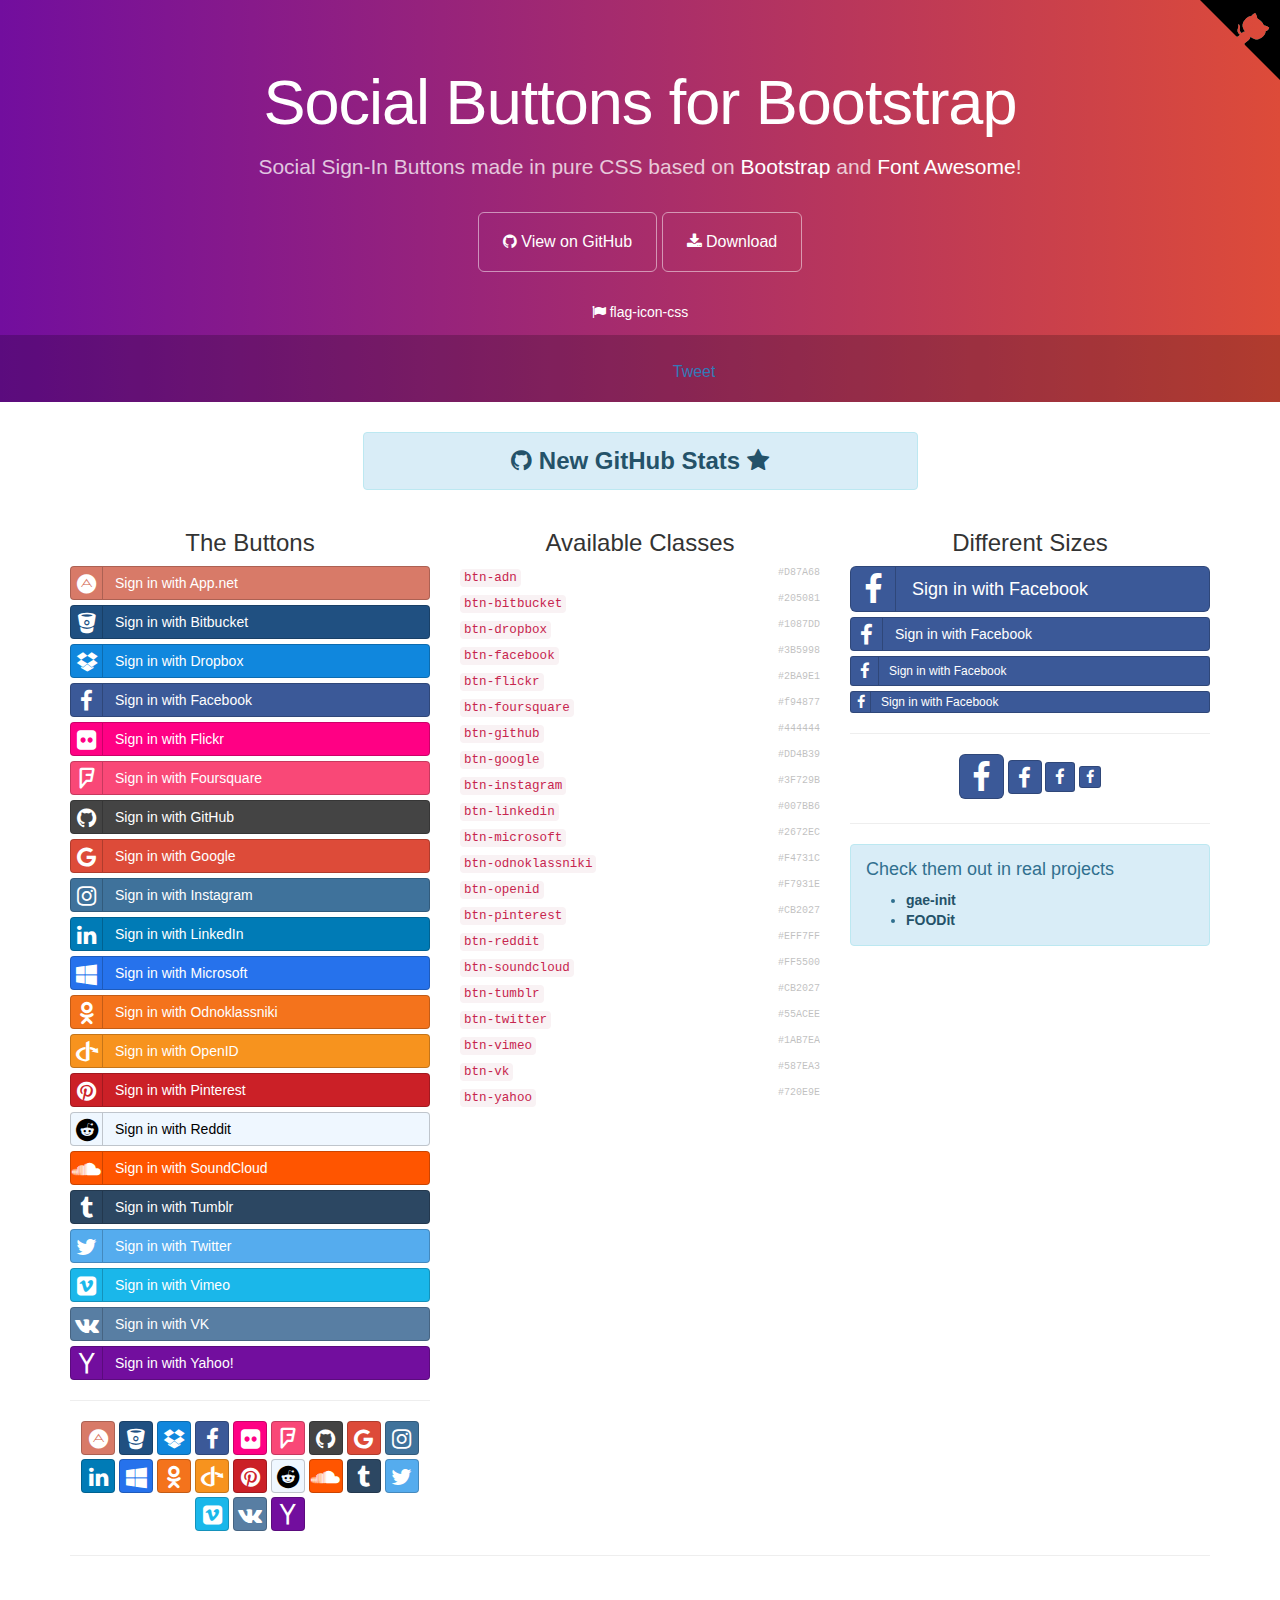
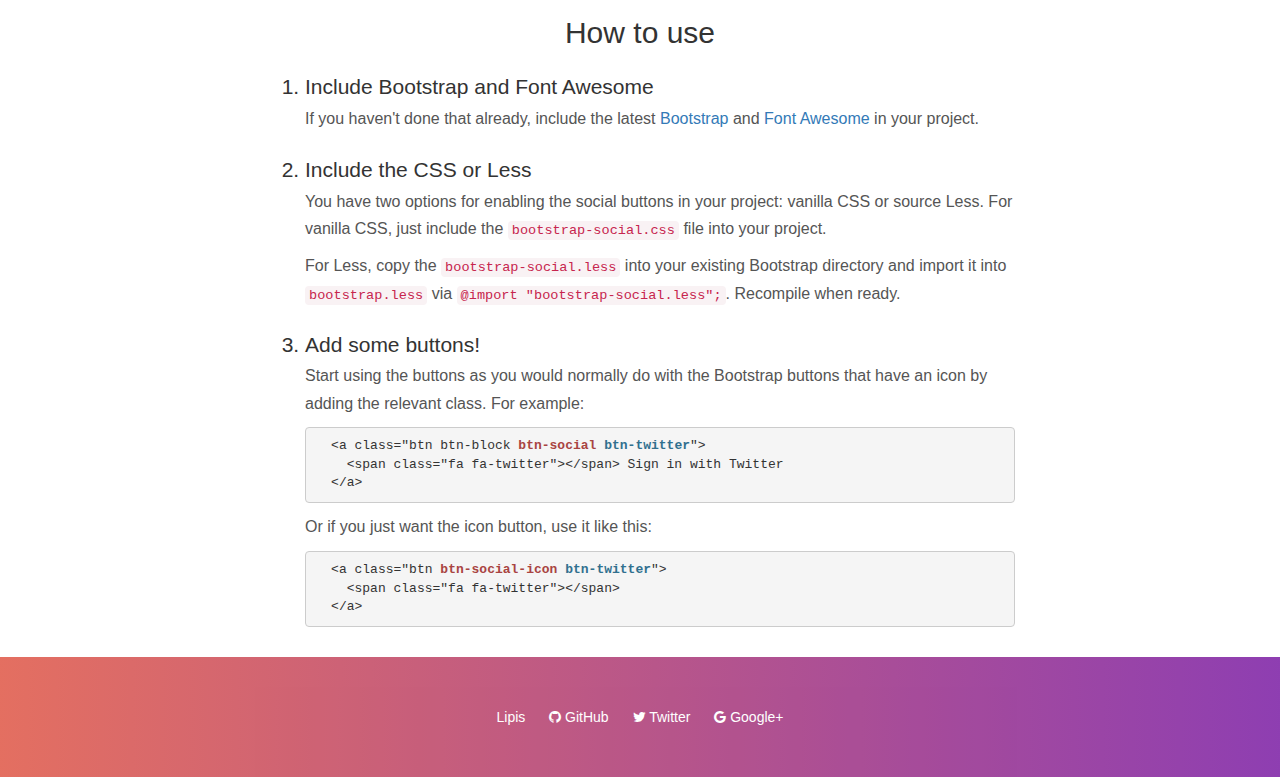
<file: static/bootstrap-social/index.html>
<!DOCTYPE html>
<html lang="en">
  <head>
    <meta charset="utf-8">
    <meta name="viewport" content="width=device-width, initial-scale=1.0">
    <meta property="og:title" content="Social Buttons for Bootstrap" />
    <meta property="og:description" content="Social Sign-In Buttons made in pure CSS based on Bootstrap and Font Awesome!" />
    <meta property="og:type" content="website" />
    <meta property="og:url" content="http://lipis.github.io/bootstrap-social/" />
    <meta property="og:image" content="http://lipis.github.io/bootstrap-social/assets/img/bootstrap-social.png" />

    <title>Social Buttons for Bootstrap</title>
    <link href="assets/css/bootstrap.css" rel="stylesheet">
    <link href="assets/css/font-awesome.css" rel="stylesheet">
    <link href="assets/css/docs.css" rel="stylesheet" >

    <link href="bootstrap-social.css" rel="stylesheet" >

    <script type="text/javascript">
      var _gaq = _gaq || [];
      _gaq.push(['_setAccount', 'UA-42119746-1']);
      _gaq.push(['_trackPageview']);

      (function() {
        var ga = document.createElement('script'); ga.type = 'text/javascript'; ga.async = true;
        ga.src = ('https:' == document.location.protocol ? 'https://ssl' : 'http://www') + '.google-analytics.com/ga.js';
        var s = document.getElementsByTagName('script')[0]; s.parentNode.insertBefore(ga, s);
      })();
    </script>
  </head>

  <body>
    <div class="jumbotron">
      <div class="container">
        <h1>Social Buttons for Bootstrap</h1>
        <p>
          Social Sign-In Buttons made in pure CSS based on
          <a href="https://getbootstrap.com/">Bootstrap</a> and
          <a href="https://fortawesome.github.io/Font-Awesome/">Font Awesome</a>!
        </p>
        <a href="https://github.com/lipis/bootstrap-social" class="btn btn-outline btn-lg" onclick="_gaq.push(['_trackEvent', 'exit', 'header', 'GitHub']);"><span class="fa fa-github"></span> View on GitHub</a>
        <a href="https://github.com/lipis/bootstrap-social/archive/gh-pages.zip" class="btn btn-outline btn-lg" onclick="_gaq.push(['_trackEvent', 'exit', 'download', 'bootstrap-social']);"><span class="fa fa-download"></span> Download</a>
        <ul class="jumbotron-links">
          <li><a href="http://lipis.github.io/flag-icon-css" onclick="_gaq.push(['_trackEvent', 'exit', 'header', 'flag-icon-css']);"><span class="fa fa-flag"></span> flag-icon-css</a></li>
        </ul>
      </div>
      <div class="bottom">
        <iframe src="https://ghbtns.com/github-btn.html?user=lipis&amp;repo=bootstrap-social&amp;type=watch&amp;count=true" class="social-share"></iframe>
        <a href="https://twitter.com/share" class="social-share twitter-share-button" data-url="http://lipis.github.io/bootstrap-social/" data-text="Social Sign-In Buttons made in pure CSS based on Bootstrap and Font Awesome!" data-via="lipis" data-hashtags="bootstrap css">Tweet</a>
      </div>
    </div>
    <div class="container">
      <div class="row">
        <div class="col-sm-offset-3 col-sm-6">
          <div class="alert alert-info text-center">
            <a class="alert-link h3" href="http://githubstats.lip.is/" onclick="_gaq.push(['_trackEvent', 'exit', 'banner', 'githubstats']);">
              <span class="fa fa-github"></span>
              New GitHub Stats
              <span class="fa fa-star"></span>
            </a>
          </div>
        </div>
      </div>

      <div class="row">
        <div class="col-sm-4 social-buttons">
          <h3 class="text-center">The Buttons</h3>
          <a class="btn btn-block btn-social btn-adn" onclick="_gaq.push(['_trackEvent', 'btn-social', 'click', 'btn-adn']);">
            <span class="fa fa-adn"></span> Sign in with App.net
          </a>
          <a class="btn btn-block btn-social btn-bitbucket" onclick="_gaq.push(['_trackEvent', 'btn-social', 'click', 'btn-bitbucket']);">
            <span class="fa fa-bitbucket"></span> Sign in with Bitbucket
          </a>
          <a class="btn btn-block btn-social btn-dropbox" onclick="_gaq.push(['_trackEvent', 'btn-social', 'click', 'btn-dropbox']);">
            <span class="fa fa-dropbox"></span> Sign in with Dropbox
          </a>
          <a class="btn btn-block btn-social btn-facebook" onclick="_gaq.push(['_trackEvent', 'btn-social', 'click', 'btn-facebook']);">
            <span class="fa fa-facebook"></span> Sign in with Facebook
          </a>
          <a class="btn btn-block btn-social btn-flickr" onclick="_gaq.push(['_trackEvent', 'btn-social', 'click', 'btn-flickr']);">
            <span class="fa fa-flickr"></span> Sign in with Flickr
          </a>
          <a class="btn btn-block btn-social btn-foursquare" onclick="_gaq.push(['_trackEvent', 'btn-social', 'click', 'btn-foursquare']);">
            <span class="fa fa-foursquare"></span> Sign in with Foursquare
          </a>
          <a class="btn btn-block btn-social btn-github" onclick="_gaq.push(['_trackEvent', 'btn-social', 'click', 'btn-github']);">
            <span class="fa fa-github"></span> Sign in with GitHub
          </a>
          <a class="btn btn-block btn-social btn-google" onclick="_gaq.push(['_trackEvent', 'btn-social', 'click', 'btn-google']);">
            <span class="fa fa-google"></span> Sign in with Google
          </a>
          <a class="btn btn-block btn-social btn-instagram" onclick="_gaq.push(['_trackEvent', 'btn-social', 'click', 'btn-instagram']);">
            <span class="fa fa-instagram"></span> Sign in with Instagram
          </a>
          <a class="btn btn-block btn-social btn-linkedin" onclick="_gaq.push(['_trackEvent', 'btn-social', 'click', 'btn-linkedin']);">
            <span class="fa fa-linkedin"></span> Sign in with LinkedIn
          </a>
          <a class="btn btn-block btn-social btn-microsoft" onclick="_gaq.push(['_trackEvent', 'btn-social', 'click', 'btn-microsoft']);">
            <span class="fa fa-windows"></span> Sign in with Microsoft
          </a>
          <a class="btn btn-block btn-social btn-odnoklassniki" onclick="_gaq.push(['_trackEvent', 'btn-social', 'click', 'btn-odnoklassniki']);">
            <span class="fa fa-odnoklassniki"></span> Sign in with Odnoklassniki
          </a>
          <a class="btn btn-block btn-social btn-openid" onclick="_gaq.push(['_trackEvent', 'btn-social', 'click', 'btn-openid']);">
            <span class="fa fa-openid"></span> Sign in with OpenID
          </a>
          <a class="btn btn-block btn-social btn-pinterest" onclick="_gaq.push(['_trackEvent', 'btn-social', 'click', 'btn-pinterest']);">
            <span class="fa fa-pinterest"></span> Sign in with Pinterest
          </a>
          <a class="btn btn-block btn-social btn-reddit" onclick="_gaq.push(['_trackEvent', 'btn-social', 'click', 'btn-reddit']);">
            <span class="fa fa-reddit"></span> Sign in with Reddit
          </a>
          <a class="btn btn-block btn-social btn-soundcloud" onclick="_gaq.push(['_trackEvent', 'btn-social', 'click', 'btn-soundcloud']);">
            <span class="fa fa-soundcloud"></span> Sign in with SoundCloud
          </a>
          <a class="btn btn-block btn-social btn-tumblr" onclick="_gaq.push(['_trackEvent', 'btn-social', 'click', 'btn-tumblr']);">
            <span class="fa fa-tumblr"></span> Sign in with Tumblr
          </a>
          <a class="btn btn-block btn-social btn-twitter" onclick="_gaq.push(['_trackEvent', 'btn-social', 'click', 'btn-twitter']);">
            <span class="fa fa-twitter"></span> Sign in with Twitter
          </a>
          <a class="btn btn-block btn-social btn-vimeo" onclick="_gaq.push(['_trackEvent', 'btn-social', 'click', 'btn-vimeo']);">
            <span class="fa fa-vimeo-square"></span> Sign in with Vimeo
          </a>
          <a class="btn btn-block btn-social btn-vk" onclick="_gaq.push(['_trackEvent', 'btn-social', 'click', 'btn-vk']);">
            <span class="fa fa-vk"></span> Sign in with VK
          </a>
          <a class="btn btn-block btn-social btn-yahoo" onclick="_gaq.push(['_trackEvent', 'btn-social', 'click', 'btn-yahoo']);">
            <span class="fa fa-yahoo"></span> Sign in with Yahoo!
          </a>

          <hr>

          <div class="text-center">
            <a class="btn btn-social-icon btn-adn" onclick="_gaq.push(['_trackEvent', 'btn-social-icon', 'click', 'btn-adn']);"><span class="fa fa-adn"></span></a>
            <a class="btn btn-social-icon btn-bitbucket" onclick="_gaq.push(['_trackEvent', 'btn-social-icon', 'click', 'btn-bitbucket']);"><span class="fa fa-bitbucket"></span></a>
            <a class="btn btn-social-icon btn-dropbox" onclick="_gaq.push(['_trackEvent', 'btn-social-icon', 'click', 'btn-dropbox']);"><span class="fa fa-dropbox"></span></a>
            <a class="btn btn-social-icon btn-facebook" onclick="_gaq.push(['_trackEvent', 'btn-social-icon', 'click', 'btn-facebook']);"><span class="fa fa-facebook"></span></a>
            <a class="btn btn-social-icon btn-flickr" onclick="_gaq.push(['_trackEvent', 'btn-social-icon', 'click', 'btn-flickr']);"><span class="fa fa-flickr"></span></a>
            <a class="btn btn-social-icon btn-foursquare" onclick="_gaq.push(['_trackEvent', 'btn-social-icon', 'click', 'btn-foursquare']);"><span class="fa fa-foursquare"></span></a>
            <a class="btn btn-social-icon btn-github" onclick="_gaq.push(['_trackEvent', 'btn-social-icon', 'click', 'btn-github']);"><span class="fa fa-github"></span></a>
            <a class="btn btn-social-icon btn-google" onclick="_gaq.push(['_trackEvent', 'btn-social-icon', 'click', 'btn-google']);"><span class="fa fa-google"></span></a>
            <a class="btn btn-social-icon btn-instagram" onclick="_gaq.push(['_trackEvent', 'btn-social-icon', 'click', 'btn-instagram']);"><span class="fa fa-instagram"></span></a>
            <a class="btn btn-social-icon btn-linkedin" onclick="_gaq.push(['_trackEvent', 'btn-social-icon', 'click', 'btn-linkedin']);"><span class="fa fa-linkedin"></span></a>
            <a class="btn btn-social-icon btn-microsoft" onclick="_gaq.push(['_trackEvent', 'btn-social-icon', 'click', 'btn-microsoft']);"><span class="fa fa-windows"></span></a>
            <a class="btn btn-social-icon btn-odnoklassniki" onclick="_gaq.push(['_trackEvent', 'btn-social-icon', 'click', 'btn-odnoklassniki']);"><span class="fa fa-odnoklassniki"></span></a>
            <a class="btn btn-social-icon btn-openid" onclick="_gaq.push(['_trackEvent', 'btn-social-icon', 'click', 'btn-openid']);"><span class="fa fa-openid"></span></a>
            <a class="btn btn-social-icon btn-pinterest" onclick="_gaq.push(['_trackEvent', 'btn-social-icon', 'click', 'btn-pinterest']);"><span class="fa fa-pinterest"></span></a>
            <a class="btn btn-social-icon btn-reddit" onclick="_gaq.push(['_trackEvent', 'btn-social-icon', 'click', 'btn-reddit']);"><span class="fa fa-reddit"></span></a>
            <a class="btn btn-social-icon btn-soundcloud" onclick="_gaq.push(['_trackEvent', 'btn-social-icon', 'click', 'btn-soundcloud']);"><span class="fa fa-soundcloud"></span></a>
            <a class="btn btn-social-icon btn-tumblr" onclick="_gaq.push(['_trackEvent', 'btn-social-icon', 'click', 'btn-tumblr']);"><span class="fa fa-tumblr"></span></a>
            <a class="btn btn-social-icon btn-twitter" onclick="_gaq.push(['_trackEvent', 'btn-social-icon', 'click', 'btn-twitter']);"><span class="fa fa-twitter"></span></a>
            <a class="btn btn-social-icon btn-vimeo" onclick="_gaq.push(['_trackEvent', 'btn-social-icon', 'click', 'btn-vimeo']);"><span class="fa fa-vimeo-square"></span></a>
            <a class="btn btn-social-icon btn-vk" onclick="_gaq.push(['_trackEvent', 'btn-social-icon', 'click', 'btn-vk']);"><span class="fa fa-vk"></span></a>
            <a class="btn btn-social-icon btn-yahoo" onclick="_gaq.push(['_trackEvent', 'btn-social-icon', 'click', 'btn-yahoo']);"><span class="fa fa-yahoo"></span></a>
          </div>
        </div>

        <div class="col-sm-4">
          <h3 class="text-center">Available Classes</h3>
          <ul class="social-class list-unstyled">
            <li data-code="adn" data-name="App.net"><code>btn-adn</code> <span class="social-hex">#D87A68</span></li>
            <li data-code="bitbucket" data-name="Bitbucket"><code>btn-bitbucket</code> <span class="social-hex">#205081</span></li>
            <li data-code="dropbox" data-name="Dropbox"><code>btn-dropbox</code> <span class="social-hex">#1087DD</span></li>
            <li data-code="facebook" data-name="Facebook"><code>btn-facebook</code> <span class="social-hex">#3B5998</span></li>
            <li data-code="flickr" data-name="Flickr"><code>btn-flickr</code> <span class="social-hex">#2BA9E1</span></li>
            <li data-code="foursquare" data-name="Foursquare"><code>btn-foursquare</code> <span class="social-hex">#f94877</span></li>
            <li data-code="github" data-name="GitHub"><code>btn-github</code> <span class="social-hex">#444444</span></li>
            <li data-code="google" data-name="Google"><code>btn-google</code> <span class="social-hex">#DD4B39</span></li>
            <li data-code="instagram" data-name="Instagram"><code>btn-instagram</code> <span class="social-hex">#3F729B</span></li>
            <li data-code="linkedin" data-name="LinkedIn"><code>btn-linkedin</code> <span class="social-hex">#007BB6</span></li>
            <li data-code="microsoft" data-icon="windows" data-name="Microsoft"><code>btn-microsoft</code> <span class="social-hex">#2672EC</span></li>
            <li data-code="odnoklassniki" data-name="Odnoklassniki"><code>btn-odnoklassniki</code> <span class="social-hex">#F4731C</span></li>
            <li data-code="openid" data-name="OpenID"><code>btn-openid</code> <span class="social-hex">#F7931E</span></li>
            <li data-code="pinterest" data-name="Pinterest"><code>btn-pinterest</code> <span class="social-hex">#CB2027</span></li>
            <li data-code="reddit" data-name="Reddit"><code>btn-reddit</code> <span class="social-hex">#EFF7FF</span></li>
            <li data-code="soundcloud" data-name="SoundCloud"><code>btn-soundcloud</code> <span class="social-hex">#FF5500</span></li>
            <li data-code="tumblr" data-name="Tumblr"><code>btn-tumblr</code> <span class="social-hex">#CB2027</span></li>
            <li data-code="twitter" data-name="Twitter"><code>btn-twitter</code> <span class="social-hex">#55ACEE</span></li>
            <li data-code="vimeo" data-icon="vimeo-square" data-name="Vimeo"><code>btn-vimeo</code> <span class="social-hex">#1AB7EA</span></li>
            <li data-code="vk" data-name="VK"><code>btn-vk</code> <span class="social-hex">#587EA3</span></li>
            <li data-code="yahoo" data-name="Yahoo!"><code>btn-yahoo</code> <span class="social-hex">#720E9E</span></li>
          </ul>
        </div>
        <div class="col-sm-4">
          <div class="social-sizes">
            <h3 class="text-center">Different Sizes</h3>
            <a class="btn btn-block btn-social btn-lg btn-google" onclick="_gaq.push(['_trackEvent', 'btn-social', 'click', 'btn-lg']);">
              <span class="fa fa-google"></span>
              Sign in with Google
            </a>
            <a class="btn btn-block btn-social btn-google" onclick="_gaq.push(['_trackEvent', 'btn-social', 'click', 'btn-md']);">
              <span class="fa fa-google"></span>
              Sign in with Google
            </a>
            <a class="btn btn-block btn-social btn-sm btn-google" onclick="_gaq.push(['_trackEvent', 'btn-social', 'click', 'btn-sm']);">
              <span class="fa fa-google"></span>
              Sign in with Google
            </a>
            <a class="btn btn-block btn-social btn-xs btn-google" onclick="_gaq.push(['_trackEvent', 'btn-social', 'click', 'btn-xs']);">
              <span class="fa fa-google"></span>
              Sign in with Google
            </a>
            <hr>
            <div class="text-center">
              <a class="btn btn-social-icon btn-lg btn-google" onclick="_gaq.push(['_trackEvent', 'btn-social-icon', 'click', 'btn-lg']);"><span class="fa fa-google"></span></a>
              <a class="btn btn-social-icon btn-google" onclick="_gaq.push(['_trackEvent', 'btn-social-icon', 'click', 'btn-md']);"><span class="fa fa-google"></span></a>
              <a class="btn btn-social-icon btn-sm btn-google" onclick="_gaq.push(['_trackEvent', 'btn-social-icon', 'click', 'btn-sm']);"><span class="fa fa-google"></span></a>
              <a class="btn btn-social-icon btn-xs btn-google" onclick="_gaq.push(['_trackEvent', 'btn-social-icon', 'click', 'btn-xs']);"><span class="fa fa-google"></span></a>
            </div>
          </div>
          <hr>
          <div class="alert alert-info">
            <h4>Check them out in real projects</h4>
            <ul>
              <li><a class="alert-link" href="https://gae-init.appspot.com/signin/" onclick="_gaq.push(['_trackEvent', 'exit', 'body', 'gae-init']);">gae-init</a></li>
              <li><a class="alert-link" href="https://restaurant.app.foodit.com/rms/signin" onclick="_gaq.push(['_trackEvent', 'exit', 'body', 'foodit']);">FOODit</a></li>
            </ul>
          </div>
        </div>
      </div>
      <hr>
    </div>
    <div class="how-to">
      <div class="container">
        <div class="row">
          <div class="col-md-8 col-md-offset-2">
            <h2>How to use</h2>
            <ol>
              <li>
                Include Bootstrap and Font Awesome
                <p>
                  If you haven't done that already, include the latest
                  <a href="http://twitter.github.io/bootstrap/">Bootstrap</a>
                  and <a href="http://fortawesome.github.io/Font-Awesome/">Font Awesome</a> in your project.
                </p>
              </li>
              <li>
                Include the CSS or Less
                <p>
                  You have two options for enabling the social buttons in your project:
                  vanilla CSS or source Less. For vanilla CSS, just include the
                  <code>bootstrap-social.css</code> file into your project.
                </p>
                <p>
                  For Less, copy the <code>bootstrap-social.less</code> into
                  your existing Bootstrap directory and import it into
                  <code>bootstrap.less</code> via
                  <code>@import "bootstrap-social.less";</code>. Recompile when ready.
                </p>
              </li>
              <li>
                Add some buttons!
                <p>
                  Start using the buttons as you would normally do with the
                  Bootstrap buttons that have an icon by adding the relevant
                  class. For example:
                </p>
                <pre>
  &lt;a class=&quot;btn btn-block <strong class="text-danger">btn-social</strong> <strong class="text-info">btn-twitter</strong>&quot;&gt;
    &lt;span class=&quot;fa fa-twitter&quot;&gt;&lt;/span&gt; Sign in with Twitter
  &lt;/a&gt;</pre>
                <p>
                  Or if you just want the icon button, use it like this:
                </p>
                <pre>
  &lt;a class=&quot;btn <strong class="text-danger">btn-social-icon</strong> <strong class="text-info">btn-twitter</strong>&quot;&gt;
    &lt;span class=&quot;fa fa-twitter&quot;&gt;&lt;/span&gt;
  &lt;/a&gt;</pre>
              </li>
            </ol>
          </div>
        </div>
      </div>
    </div>
    <footer>
      <ul class="links">
        <li><a href="https://lip.is" onclick="_gaq.push(['_trackEvent', 'exit', 'footer', 'Lipis']);">Lipis</a></li>
        <li><a href="https://github.com/lipis" onclick="_gaq.push(['_trackEvent', 'exit', 'footer', 'GitHub']);"><span class="fa fa-github"></span> GitHub</a></li>
        <li><a href="https://twitter.com/lipis" onclick="_gaq.push(['_trackEvent', 'exit', 'footer', 'Twitter']);"><span class="fa fa-twitter"></span> Twitter</a></li>
        <li><a href="https://google.com/+PanayiotisLipiridis" onclick="_gaq.push(['_trackEvent', 'exit', 'footer', 'Google+']);"><span class="fa fa-google"></span> Google+</a></li>
      </ul>
    </footer>
    <a href="https://github.com/lipis/bootstrap-social" title="Fork me on GitHub" class="github-corner"><svg width="80" height="80" viewbox="0 0 250 250"><title>Fork me on GitHub</title><path d="M0 0h250v250"></path><path d="M127.4 110c-14.6-9.2-9.4-19.5-9.4-19.5 3-7 1.5-11 1.5-11-1-6.2 3-2 3-2 4 4.7 2 11 2 11-2.2 10.4 5 14.8 9 16.2" fill="currentColor" style="transform-origin:130px 110px" class="octo-arm"></path><path d="M113.2 114.3s3.6 1.6 4.7.6l15-13.7c3-2.4 6-3 8.2-2.7-8-11.2-14-25 3-41 4.7-4.4 10.6-6.4 16.2-6.4.6-1.6 3.6-7.3 11.8-10.7 0 0 4.5 2.7 6.8 16.5 4.3 2.7 8.3 6 12 9.8 3.3 3.5 6.7 8 8.6 12.3 14 3 16.8 8 16.8 8-3.4 8-9.4 11-11.4 11 0 5.8-2.3 11-7.5 15.5-16.4 16-30 9-40 .2 0 3-1 7-5.2 11l-13.3 11c-1 1 .5 5.3.8 5z" fill="currentColor" class="octo-body"></path></svg><style> .github-corner svg{position:absolute;right:0;top:0;mix-blend-mode:darken;color:#ffffff;fill:#000000;}.github-corner:hover .octo-arm{animation:octocat-wave .56s;}@keyframes octocat-wave{0%, 100%{transform:rotate(0);}20%, 60%{transform:rotate(-20deg);}40%, 80%{transform:rotate(10deg);}}</style></a>
    <!-- Some JavaScript that is used only in this demo, not needed for the buttons -->
    <script src="assets/js/jquery.js"></script>
    <script src="assets/js/docs.js"></script>
    <script>
      !function(d,s,id){var js,fjs=d.getElementsByTagName(s)[0],p=/^http:/.test(d.location)?'http':'https';if(!d.getElementById(id)){js=d.createElement(s);js.id=id;js.src=p+'://platform.twitter.com/widgets.js';fjs.parentNode.insertBefore(js,fjs);}}(document, 'script', 'twitter-wjs');
    </script>
  </body>
</html>
</file>
<file: static/bootstrap-social/assets/css/docs.css>
body{font-weight:300;-webkit-font-smoothing:antialiased}
h2{text-align:center;font-weight:300}
.btn-social-icon{margin-bottom:4px}
.jumbotron{position:relative;font-size:16px;color:#fff;color:rgba(255,255,255,0.75);text-align:center;border-radius:0;padding-bottom:80px;background-image:-webkit-linear-gradient(left, #720e9e 0, #dd4b39 100%);background-image:-o-linear-gradient(left, #720e9e 0, #dd4b39 100%);background-image:linear-gradient(to right, #720e9e 0, #dd4b39 100%);background-repeat:repeat-x;filter:progid:DXImageTransform.Microsoft.gradient(startColorstr='#ff720e9e', endColorstr='#ffdd4b39', GradientType=1)}.jumbotron h1{margin-bottom:15px;font-weight:300;letter-spacing:-1px;color:#fff}
.jumbotron iframe{width:100px !important;height:20px !important;border:none;overflow:hidden;margin:2px}
.jumbotron p a,.jumbotron .jumbotron-links a{font-weight:500;color:#fff}
.jumbotron .jumbotron-links{margin-top:15px;margin-bottom:0;padding-left:0;list-style:none;font-size:14px}.jumbotron .jumbotron-links li{display:inline}
.jumbotron .jumbotron-links li+li{margin-left:20px}
.jumbotron .bottom{position:absolute;bottom:0;left:0;right:0;padding:18px;background-color:rgba(0,0,0,0.2)}
.btn-outline{margin-top:15px;margin-bottom:15px;padding:18px 24px;font-size:inherit;font-weight:500;color:#fff;background-color:transparent;border-color:#fff;border-color:rgba(255,255,255,0.5);transition:all .1s ease-in-out}.btn-outline:hover,.btn-outline:active{color:#720e9e;background-color:#fff;border-color:#fff}
.how-to{padding:20px}.how-to h2{text-align:center}
.how-to li{font-size:21px;line-height:1.7;margin-top:20px}.how-to li p{font-size:16px;color:#555}
.how-to code{font-size:85%;word-wrap:break-word;white-space:normal}
footer{text-align:center;opacity:.8;padding:50px;background-image:-webkit-linear-gradient(left, #dd4b39 0, #720e9e 100%);background-image:-o-linear-gradient(left, #dd4b39 0, #720e9e 100%);background-image:linear-gradient(to right, #dd4b39 0, #720e9e 100%);background-repeat:repeat-x;filter:progid:DXImageTransform.Microsoft.gradient(startColorstr='#ffdd4b39', endColorstr='#ff720e9e', GradientType=1)}footer a{color:#fff}footer a:hover{color:#fff}
.links{margin:0;list-style:none;padding-left:0}.links li{display:inline;padding:0 10px}
.social-class .social-hex{font-family:Monaco,Menlo,Consolas,"Courier New",monospace;font-size:10px;opacity:.3;float:right}
.social-class li{margin-bottom:4px}.social-class li:hover .social-hex{opacity:1}
.social-class li:hover code{background-color:#e8e8ee}
.social-class code{cursor:default}
</file>
